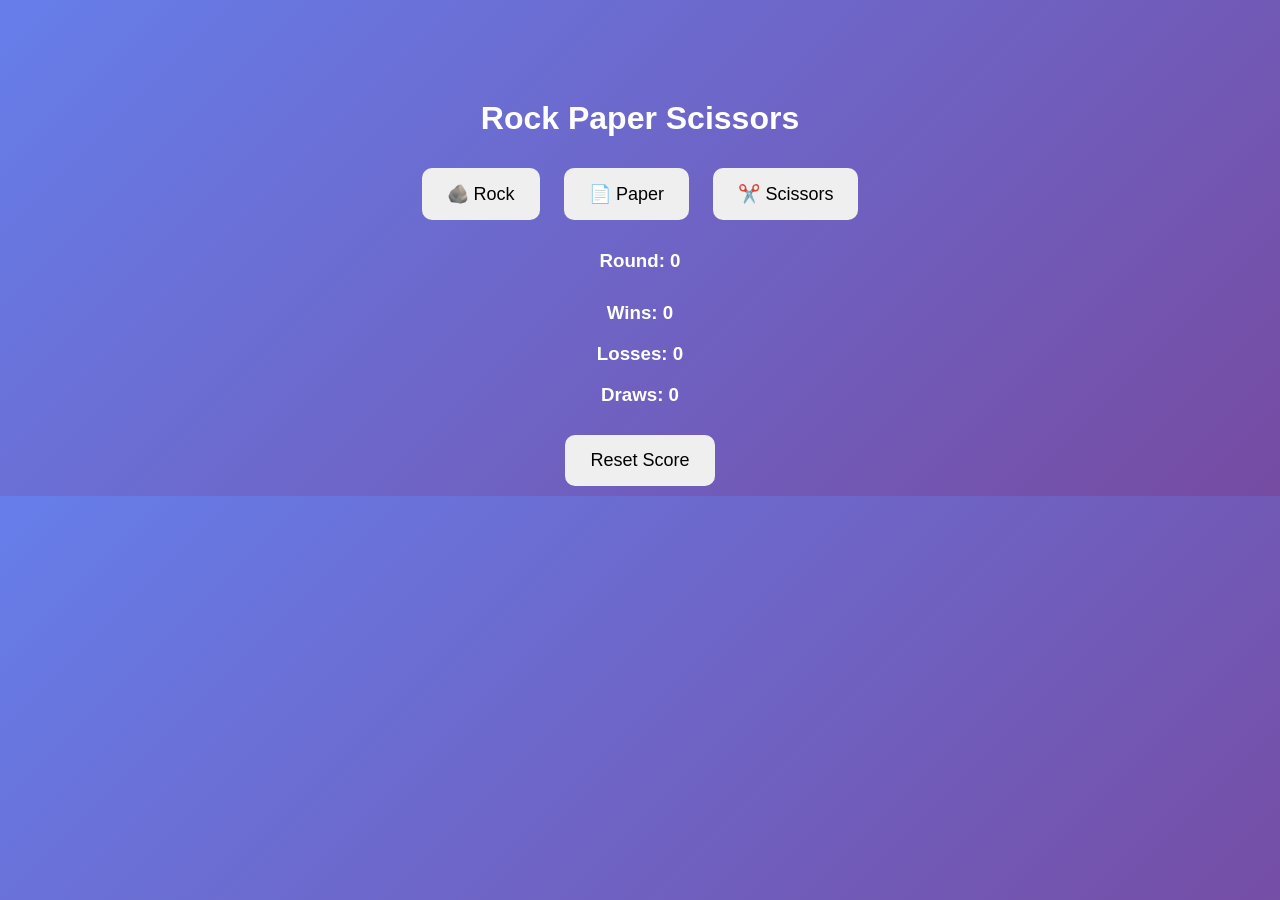
<file: index.html>
<!DOCTYPE html>
<html>
<head>
    <title>Rock Paper Scissors</title>
    <link rel="stylesheet" href="style.css">
</head>
<body>

    <div class="container">
        <h1>Rock Paper Scissors</h1>

        <div class="buttons">
            <button onclick="play('Rock')">🪨 Rock</button>
            <button onclick="play('Paper')">📄 Paper</button>
            <button onclick="play('Scissors')">✂️ Scissors</button>
        </div>

        <p id="user"></p>
        <p id="computer"></p>
        <h2 id="result"></h2>


        <h3>Round: <span id="round">0</span></h3>

        <div class="scoreboard">
            <h3>Wins: <span id="wins">0</span></h3>
            <h3>Losses: <span id="losses">0</span></h3>
            <h3>Draws: <span id="draws">0</span></h3>
        </div>

        <button onclick="resetScore()">Reset Score</button>

    </div>

    <script src="script.js"></script>

</body>
</html>
</file>
<file: style.css>
body{
    font-family: Arial, sans-serif;
    background: linear-gradient(135deg,#667eea,#764ba2);
    text-align:center;
    color:white;
    margin:0;
}

.container{
    margin-top:100px;
}

button{
    padding:15px 25px;
    margin:10px;
    font-size:18px;
    border:none;
    border-radius:10px;
    cursor:pointer;
}

button:hover{
    transform:scale(1.05);
}

.scoreboard{
    margin-top:30px;
}
</file>
